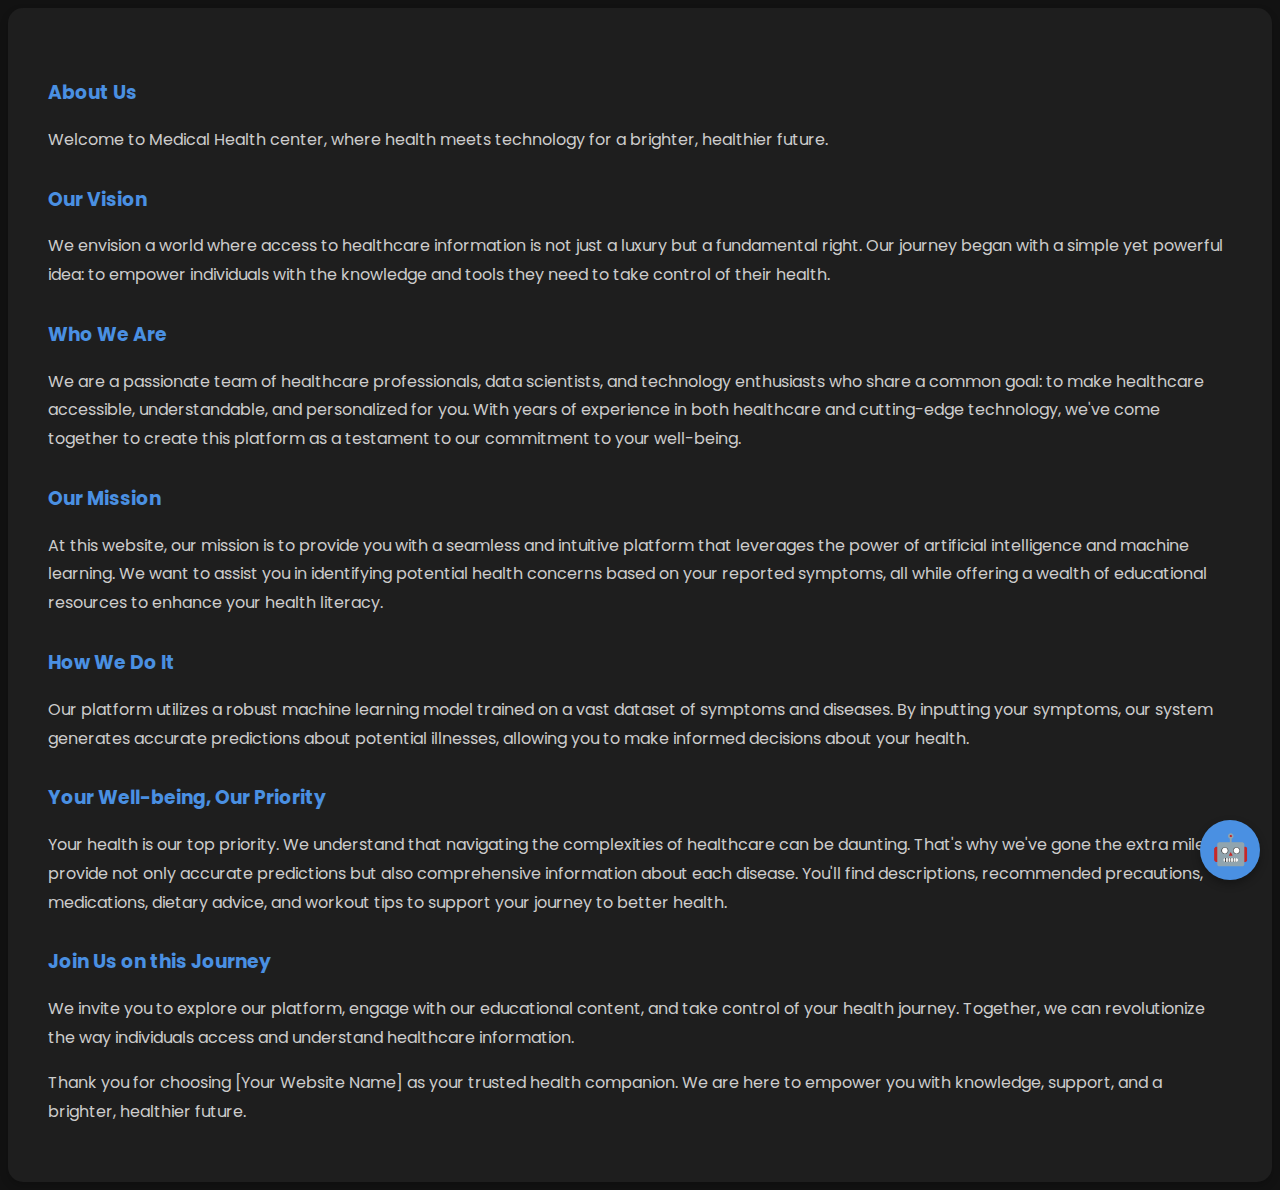
<file: templates/about.html>
<!doctype html>
<html lang="en">
  <head>
    <meta charset="utf-8">
    <meta name="viewport" content="width=device-width, initial-scale=1">
    <title>Bootstrap demo</title>
    <link href="https://cdn.jsdelivr.net/npm/bootstrap@5.3.1/dist/css/bootstrap.min.css" rel="stylesheet" integrity="sha384-4bw+/aepP/YC94hEpVNVgiZdgIC5+VKNBQNGCHeKRQN+PtmoHDEXuppvnDJzQIu9" crossorigin="anonymous">
    <link href="https://fonts.googleapis.com/css2?family=Poppins:wght@300;400;500;600;700&display=swap" rel="stylesheet">
    <style>
        body {
            font-family: 'Poppins', sans-serif;
            background-color: #121212;
            color: #ffffff;
        }

        .container {
            background: #1e1e1e;
            border-radius: 15px;
            padding: 40px;
            box-shadow: 0 4px 8px rgba(0,0,0,0.2);
        }

        h3 {
            color: #4a90e2;
            margin-top: 30px;
        }

        p {
            color: #cccccc;
            line-height: 1.8;
        }

        .chatbot-icon {
            position: fixed;
            bottom: 20px;
            right: 20px;
            width: 60px;
            height: 60px;
            background: #4a90e2;
            border-radius: 50%;
            display: flex;
            align-items: center;
            justify-content: center;
            cursor: pointer;
            box-shadow: 0 4px 8px rgba(0,0,0,0.3);
            transition: transform 0.3s;
        }

        .chatbot-icon:hover {
            transform: scale(1.1);
        }

        .chatbot-icon::before {
            content: '🤖';
            font-size: 30px;
        }
    </style>
  </head>
  <body>
    <div class="container my-4 mt-4">


     <h3> About Us</h3>

<p>Welcome to Medical Health center, where health meets technology for a brighter, healthier future.
</p>
<h3>Our Vision</h3>

<p>We envision a world where access to healthcare information is not just a luxury but a fundamental right. Our journey began with a simple yet powerful idea: to empower individuals with the knowledge and tools they need to take control of their health.
</p>
<h3>Who We Are
</h3>
<p>We are a passionate team of healthcare professionals, data scientists, and technology enthusiasts who share a common goal: to make healthcare accessible, understandable, and personalized for you. With years of experience in both healthcare and cutting-edge technology, we've come together to create this platform as a testament to our commitment to your well-being.
</p>
<h3>Our Mission</h3>

<p>At this website, our mission is to provide you with a seamless and intuitive platform that leverages the power of artificial intelligence and machine learning. We want to assist you in identifying potential health concerns based on your reported symptoms, all while offering a wealth of educational resources to enhance your health literacy.
</p>
<h3>How We Do It</h3>

<p>Our platform utilizes a robust machine learning model trained on a vast dataset of symptoms and diseases. By inputting your symptoms, our system generates accurate predictions about potential illnesses, allowing you to make informed decisions about your health.
</p>
<h3>Your Well-being, Our Priority</h3>

<p>Your health is our top priority. We understand that navigating the complexities of healthcare can be daunting. That's why we've gone the extra mile to provide not only accurate predictions but also comprehensive information about each disease. You'll find descriptions, recommended precautions, medications, dietary advice, and workout tips to support your journey to better health.
</p>
<h3>Join Us on this Journey
</h3>
<p>We invite you to explore our platform, engage with our educational content, and take control of your health journey. Together, we can revolutionize the way individuals access and understand healthcare information.
</p>
<p>Thank you for choosing [Your Website Name] as your trusted health companion. We are here to empower you with knowledge, support, and a brighter, healthier future.
</p>

    </div>
    <div class="chatbot-icon"></div>
    <script src="https://cdn.jsdelivr.net/npm/bootstrap@5.3.1/dist/js/bootstrap.bundle.min.js" integrity="sha384-HwwvtgBNo3bZJJLYd8oVXjrBZt8cqVSpeBNS5n7C8IVInixGAoxmnlMuBnhbgrkm" crossorigin="anonymous"></script>
  </body>
</html>
</file>
